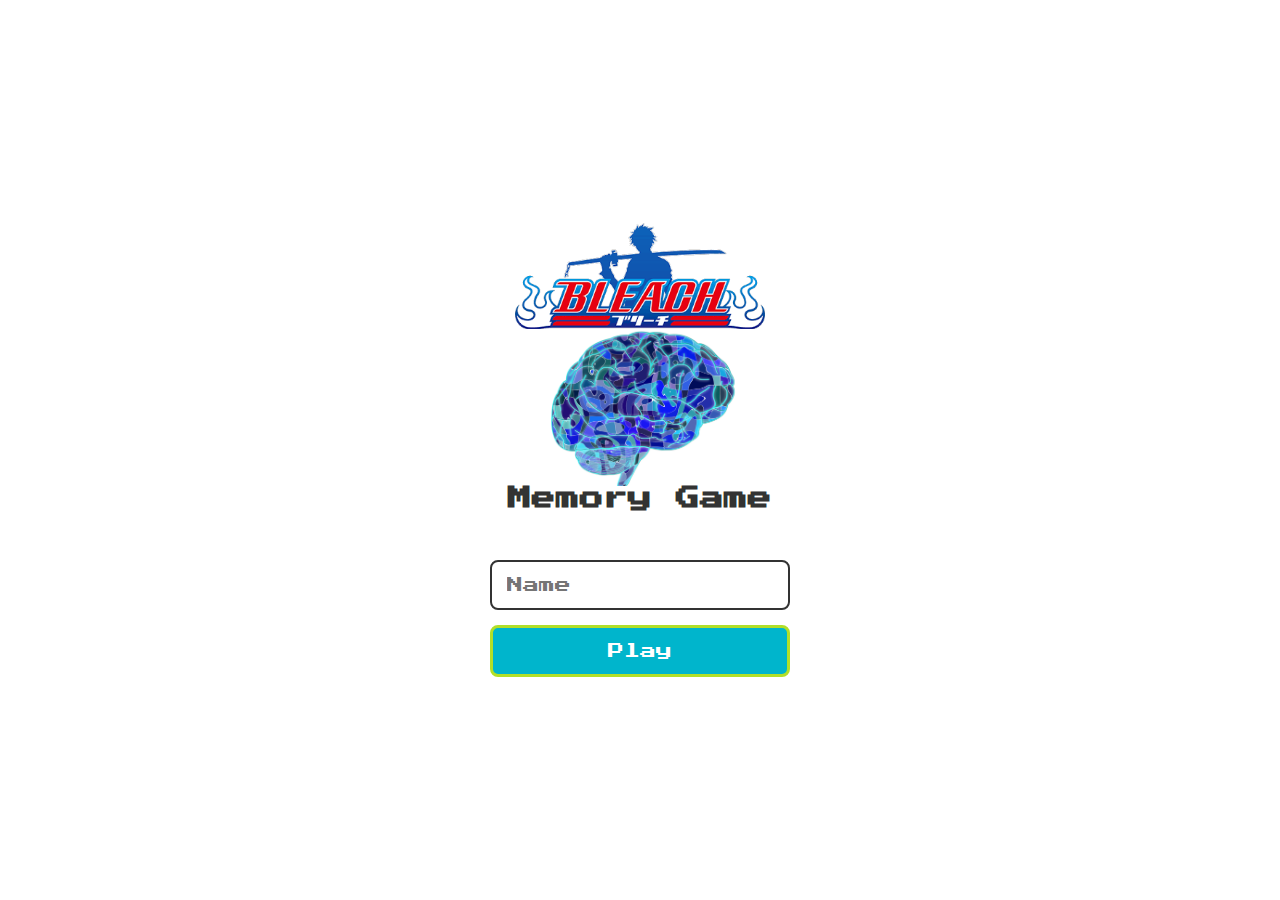
<file: index.html>
<!DOCTYPE html>
<html lang="en">

<head>
  <meta charset="UTF-8">
  <meta name="viewport" content="width=device-width, initial-scale=1.0">

  <link rel="stylesheet" href="./css/reset.css">
  <link rel="stylesheet" href="./css/login.css">

  <script defer src="./js/login.js"></script>
  <link rel="shortcut icon" href="./images/brain.png" type="image/x-icon">
  <title>Memory Game | Login</title>
</head>

<body>

  <form class="login-form">

    <div class="login_header">
      <img src="./images/logo.png" alt="logo">
      <img src="./images/BRAIN.png" alt="brain icon">
      <h1>Memory Game</h1>
    </div>

    <input type="text"  id="name" placeholder="Name" class="login_input" name="name" required
    minlength="4" maxlength="8" size="10" autocomplete="off">
    <button type="submit" class="login_button">Play</button>

  </form>

</body>

</html>
</file>
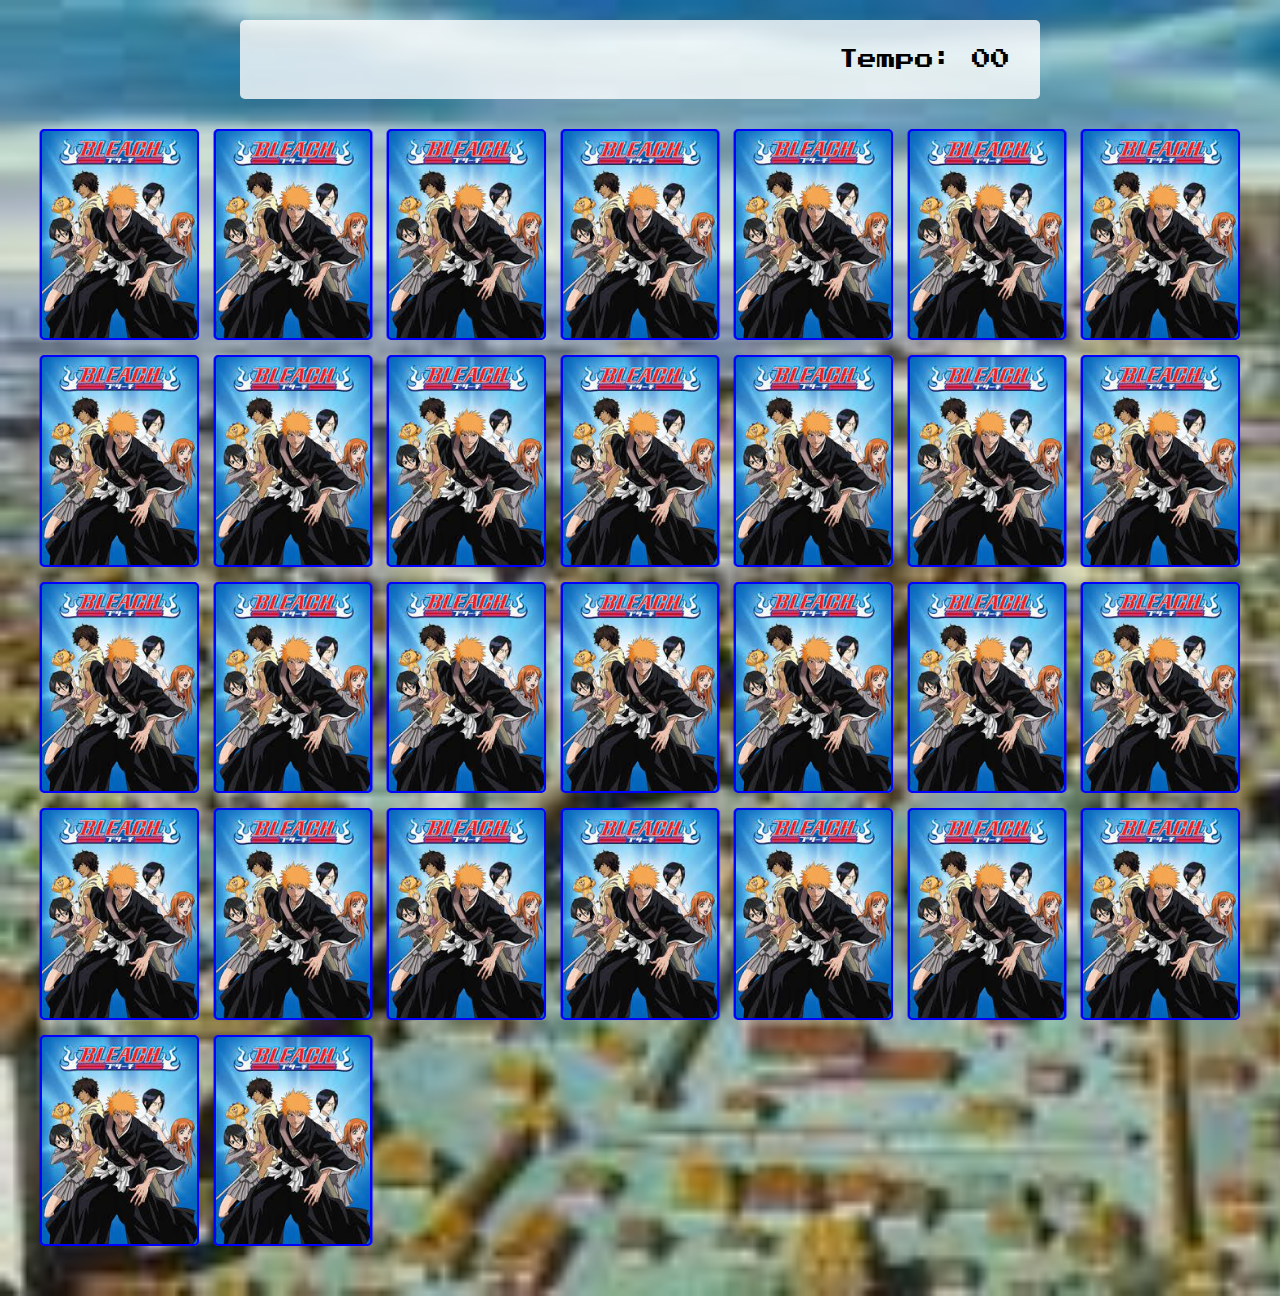
<file: pages/game.html>
<!DOCTYPE html>
<html lang="pt-br">

<head>
  <meta charset="UTF-8">
  <meta name="viewport" content="width=device-width, initial-scale=1.0">

  <link rel="stylesheet" href="../css/reset.css">
  <link rel="stylesheet" href="../css/game.css">

  <script defer src="../js/game.js"></script>

  <title>Memory Game</title>
</head>

<body>

  <main>
    <header>
      <span class="player"></span>
      <span>Tempo: <span class="timer">00</span></span>
    </header>

    <div class="grid"></div>

  </main>

</body>

</html>
</file>
<file: css/login.css>
.login-form {
    align-items: center;
    display: flex;
    flex-direction: column;
    height: 100vh;
    justify-content: center;
  }
  
  .login_header {
    align-items: center;
    display: flex;
    flex-direction: column;
    justify-content: center;
    margin-bottom: 50px;
  }
  
  .login_header img {
    width: 250px;
  }
  
  
  
  .login_header h1 {
    color: #333;
    font-size: 1.5em;
  }
  
  .login_input {
    border: 2px solid #333;
    border-radius: 8px;
    color: #333;
    font-size: 1em;
    margin-bottom: 15px;
    max-width: 300px;
    outline: none;
    padding: 15px;
    width: 100%;
  }
  
  .login_button {
    background-color: #00b5cc;
    border: 3px solid #b2df28;
    border-radius: 8px;
    color: #fff;
    cursor: pointer;
    font-size: 1em;
    max-width: 300px;
    padding: 15px;
    width: 100%;
  }
  
  .login_button:disabled {
    background-color: #eee;
    border: 2px solid #969595;
    color: #aaa;
    cursor: auto;
  }
</file>
<file: css/game.css>
main {
    display: flex;
    flex-direction: column;
    width: 100%;
    background-image: url('../images/BG.jfif');
    background-size: cover;
    min-height: 100vh;
    align-items: center;
    justify-content: center;
    padding: 20px 20px 50px;
  }
  
header {
    display: flex;
    align-items: center;
    justify-content: space-between;
    background-color: rgba(255, 255, 255, 0.8);
    font-size: 1.2em;
    width: 100%;
    max-width: 800px;
    padding: 30px;
    margin: 0 0 30px;
    border-radius: 5px;
  }

.grid {
    display: grid;
    grid-template-columns: repeat(7,1fr);
    gap:15px;
    width: 100%;
    max-width: 1200px;
    margin: 0 auto;
}

.card {
    aspect-ratio:3/4;
    width: 100%;
    border-radius: 5px;
    position: relative;
    transition: all 400ms ease;
    transform-style: preserve-3d;
    background-color: #ccc;
}

.face {
    width: 100%;
    height: 100%;
    position: absolute;
    background-size: cover;
    background-position: center;
    border: 2px solid blue;
    border-radius: 5px;
    transition: all 400ms ease;
}

.front { 
    transform: rotateY(180deg);
}

.back {
    background-image: url('../images/capa.jfif');
    backface-visibility: hidden;
}


.revel-card {
    transform: rotateY(180deg);
}


.disable-card {
    filter: saturate(0);
    opacity: 0.5;
}

@media screen and (max-width:920px) {
    .grid {
      grid-template-columns: repeat(5, 1fr);
  
    }
  }
</file>
